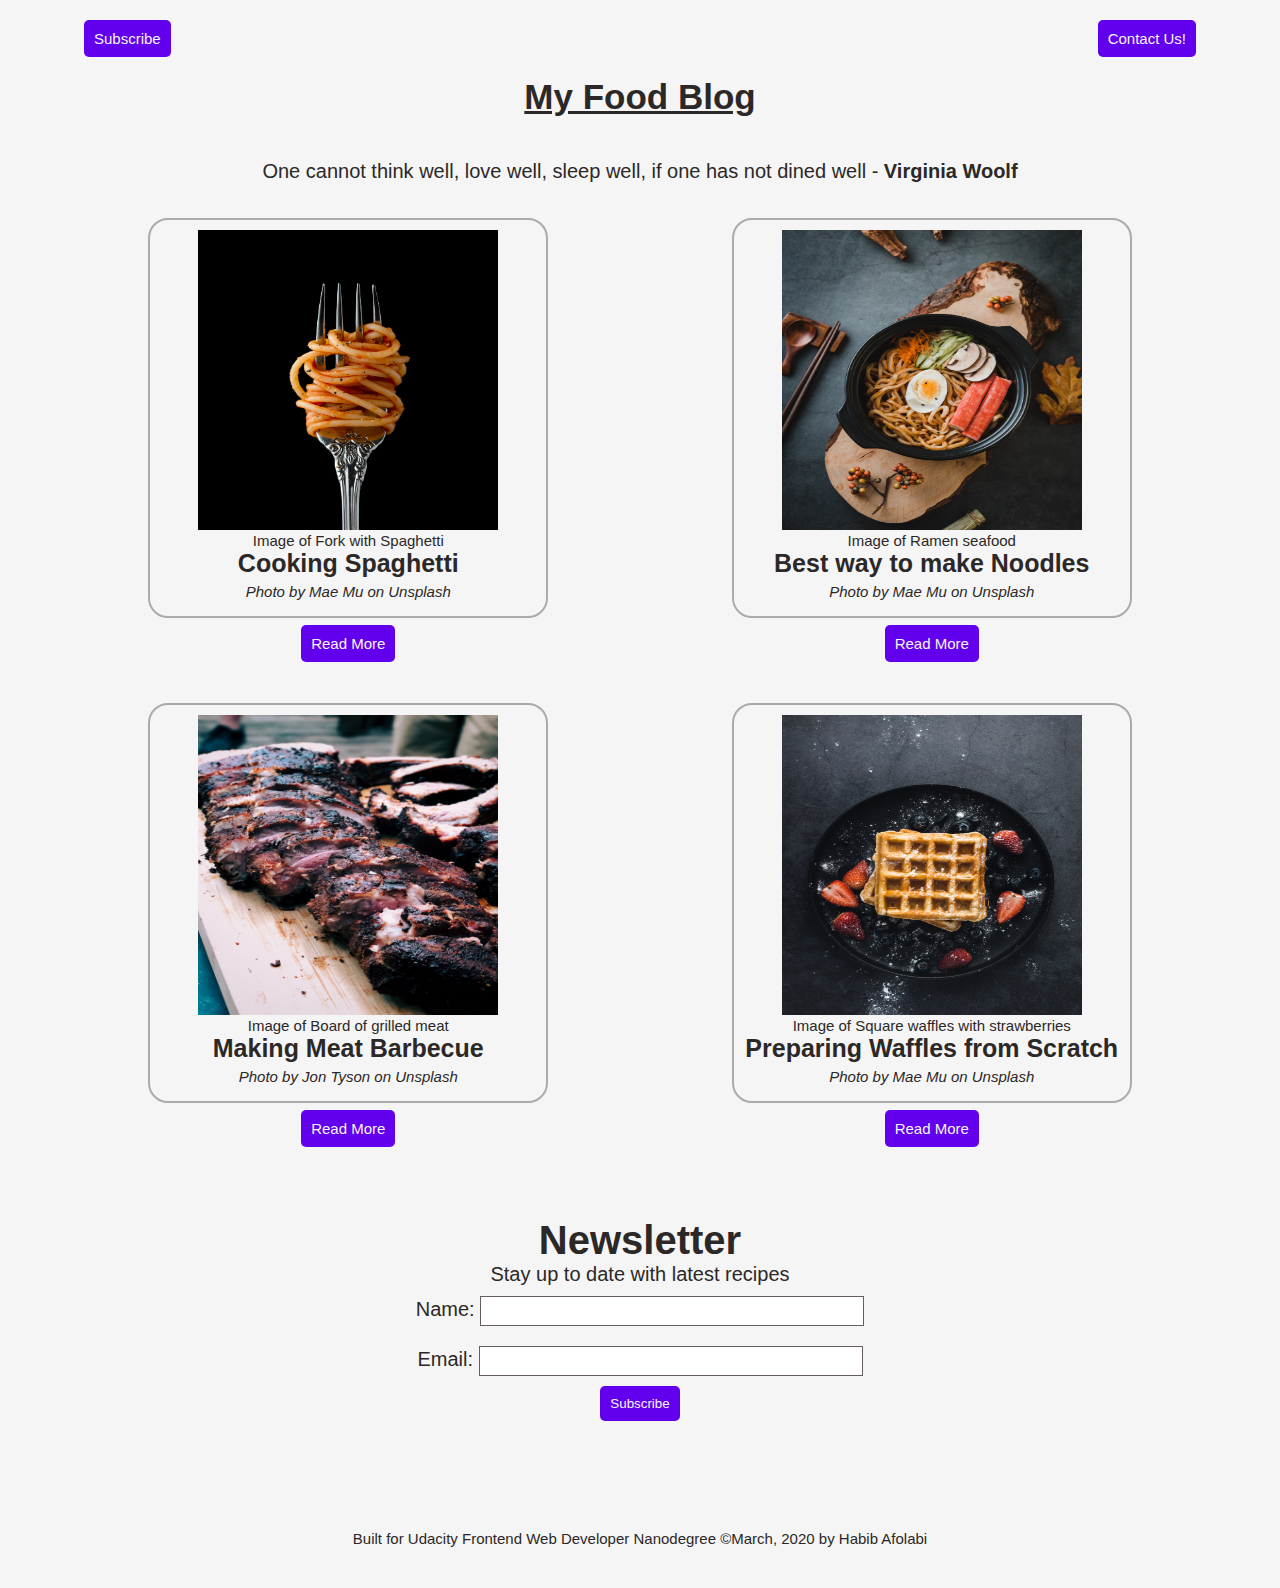
<file: index.html>
<!DOCTYPE html>
<html lang="en">

<head>
    <meta charset="UTF-8">
    <meta name="viewport" content="width=device-width, initial-scale=1.0">
    <title>Personal Blog Website - Home</title>
    <link rel="stylesheet" href="css/style.css">
</head>

<body>

    <div class="primary-grid">
        <header class="primary-grid-item-one">
            <nav role="navigation" class="nav-container">
                <a class="link" href="#subscribe">Subscribe</a>
                <a class="link" href="#">Contact Us!</a>
            </nav>
            <h1 class="blog-name">My Food Blog</h1>
        </header>

        <main role="main">
            <blockquote cite="https://www.goodreads.com/quotes/tag/food" class="quote">One cannot think well, love well, sleep well, if one has not dined well - <strong>Virginia Woolf</strong></blockquote>

            <div class="secondary-grid primary-grid-item-two">
                <section class="card secondary-grid-item-one">
                    <figure>
                        <img src="images/mae-mu-Pvclb-iHHYY-unsplash.jpg" alt="Fork with spaghetti">
                        <figcaption class="caption">Image of Fork with Spaghetti</figcaption>
                    </figure>
                    <h2>Cooking Spaghetti</h2>
                    <p><em>Photo by Mae Mu on Unsplash</em></p>
                    <a class="link" href="blog-post.html">Read More</a>
                </section>

                <section class="card secondary-grid-item-two">
                    <figure>
                        <img src="images/mae-mu-en4qp-aK1h4-unsplash.jpg" alt="Ramen seafood">
                        <figcaption class="caption ">Image of Ramen seafood</figcaption>
                    </figure>
                    <h2>Best way to make Noodles</h2>
                    <p><em>Photo by Mae Mu on Unsplash</em></p>
                    <a class="link" href="#">Read More</a>
                </section>

                <section class="card secondary-grid-item-three">
                    <figure>
                        <img src="images/jon-tyson-kctt4tL1dkE-unsplash.jpg" alt="Board of grilled meat">
                        <figcaption class="caption">Image of Board of grilled meat</figcaption>
                    </figure>
                    <h2>Making Meat Barbecue</h2>
                    <p><em>Photo by Jon Tyson on Unsplash</em></p>
                    <a class="link" href="">Read More</a>
                </section>

                <section class="card secondary-grid-item-four">
                    <figure>
                        <img src="images/mae-mu-1LPsUqjb_Jg-unsplash.jpg" alt="Square waffle with strawberries">
                        <figcaption class="caption">Image of Square waffles with strawberries</figcaption>
                    </figure>
                    <h2>Preparing Waffles from Scratch</h2>
                    <p><em>Photo by Mae Mu on Unsplash</em></p>
                    <a class="link" href="">Read More</a>
                </section>

                <section id="subscribe" class="form-container-home secondary-grid-item-five">
                    <h1>Newsletter</h1>
                    <p>Stay up to date with latest recipes</p>
                    <form action="">
                        <label for="name">Name:</label>
                        <input id="name" type="text" required>
                        <br>
                        <label for="email">Email:</label>
                        <input id="email" type="email" required>
                        <br>
                        <button type="submit">Subscribe</button>
                    </form>
                </section>
            </div>
        </main>

        <footer role="contentinfo" class="primary-grid-item-three">
            <p>Built for Udacity Frontend Web Developer Nanodegree &copy;March, 2020 by Habib Afolabi</p>
        </footer>

    </div>
</body>

</html>
</file>
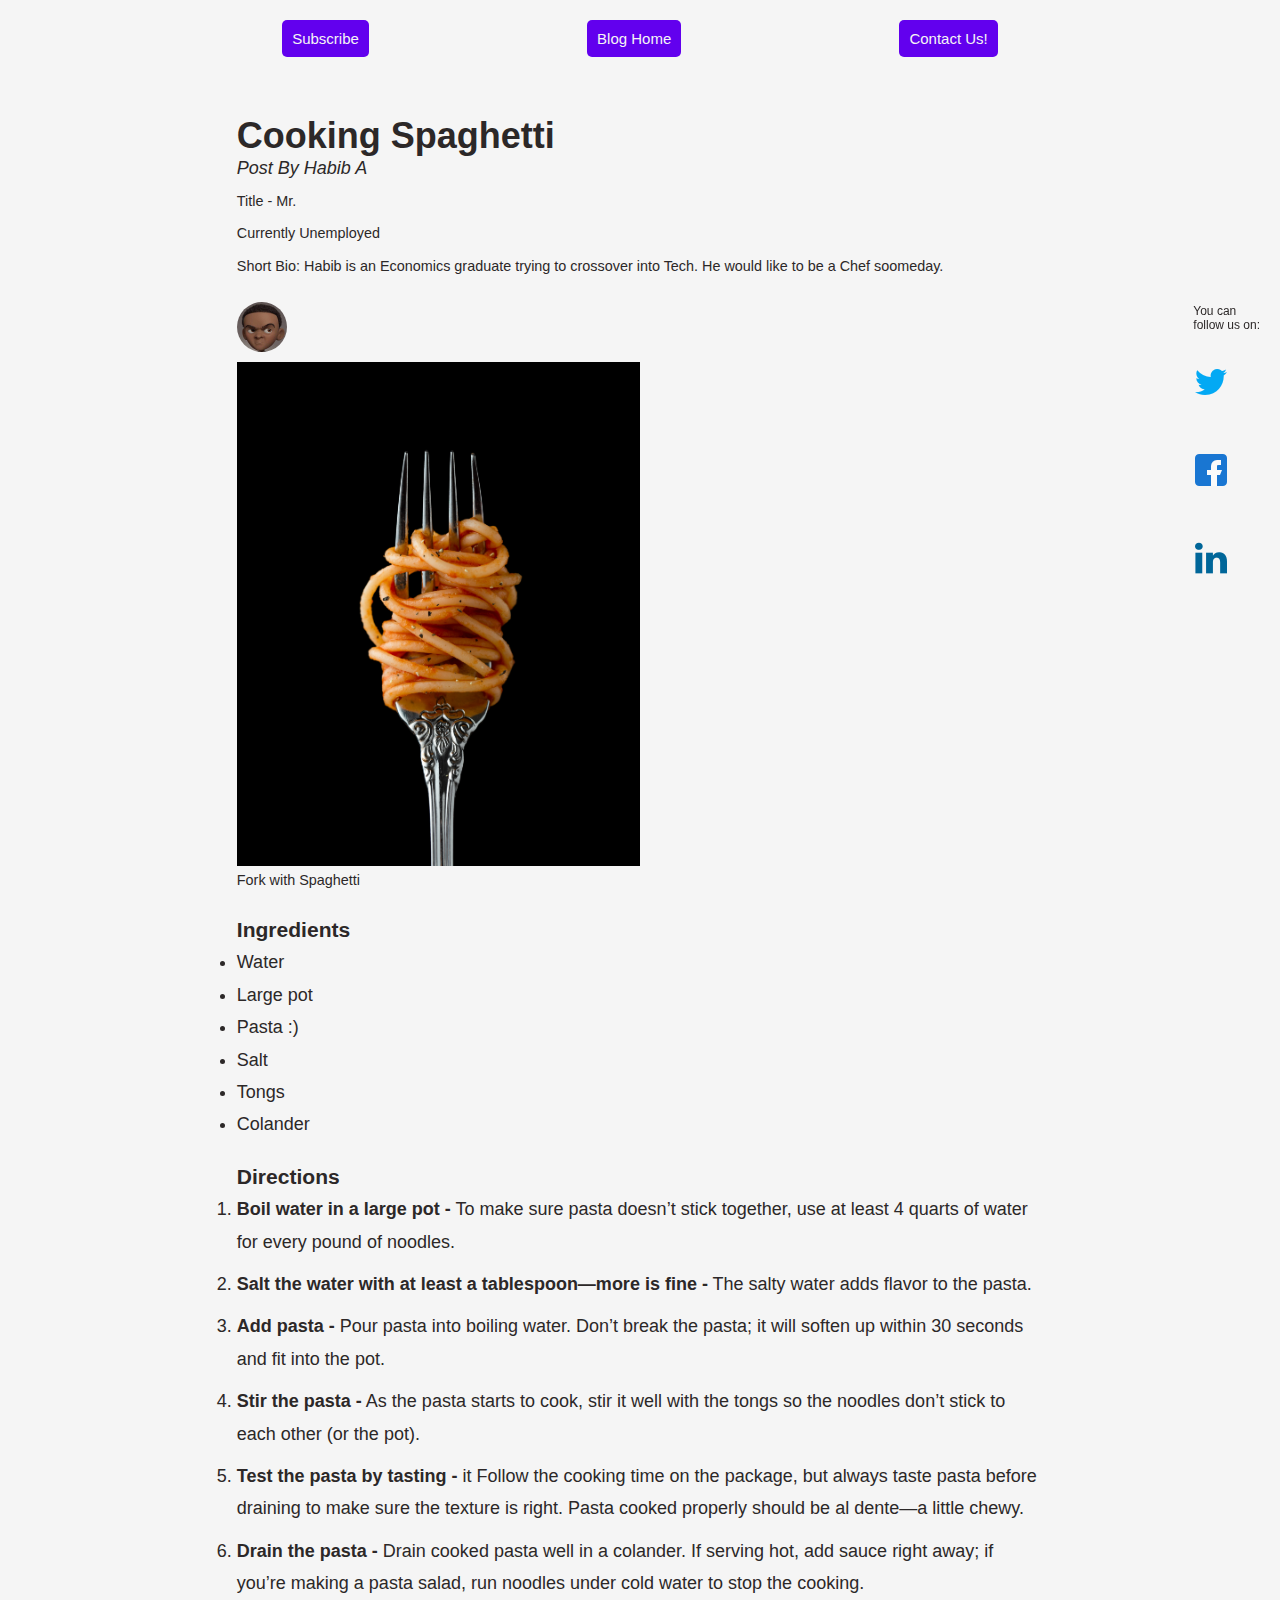
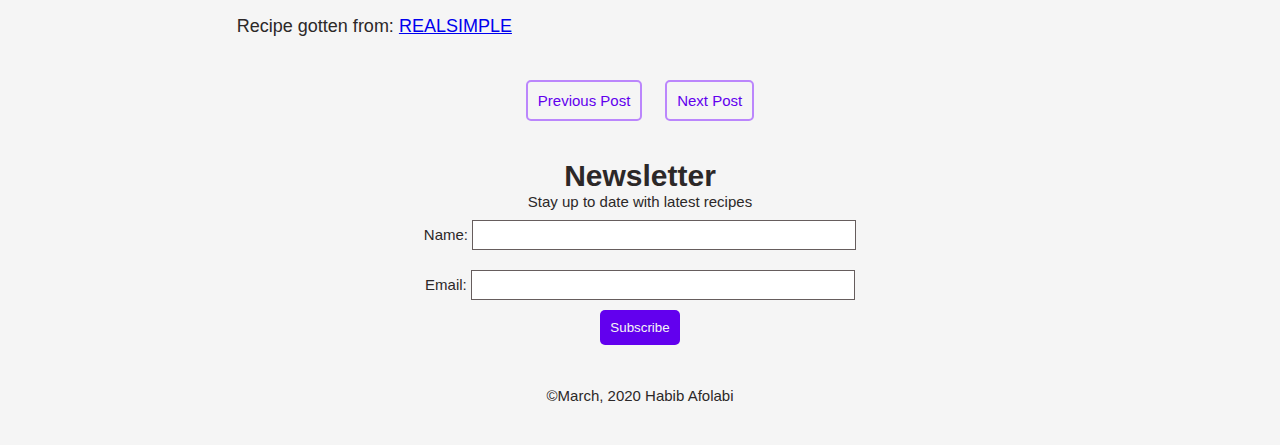
<file: blog-post.html>
<!DOCTYPE html>
<html lang="en">

<head>
    <meta charset="UTF-8">
    <meta name="viewport" content="width=device-width, initial-scale=1.0">
    <title>Personal Blog Website - Blog Post</title>
    <link rel="stylesheet" href="css/style.css">
</head>

<body>
    <div class="outer-grid-container">
        <header class="outer-grid-item-one">
            <nav role="navigation" class="nav-flex-cont">
                <a class="link" href="#subscribe">Subscribe</a>
                <a class="link" href="index.html">Blog Home</a>
                <a class="link" href="">Contact Us!</a>
            </nav>
        </header>

        <main role="main" class="outer-grid-item-two">
            <section class="profile">
                <h1>Cooking Spaghetti</h1>
                <h2><em>Post By Habib A</em></h2>
                <p>Title - Mr.</p>
                <p>Currently Unemployed</p>
                <p class="about">Short Bio: Habib is an Economics graduate trying to crossover into Tech. He would like to be a Chef soomeday.</p>
                <img class="avatar" src="images/IMG_20180713_023155_396.jpg" alt="Avatar of author">
                <figure>
                    <img class="food-image" src="images/mae-mu-Pvclb-iHHYY-unsplash.jpg" alt="Fork with spaghetti">
                    <figcaption class="caption-two">Fork with Spaghetti</figcaption>
                </figure>
            </section>

            <section class="ingredients">
                <h3>Ingredients</h3>
                <ul>
                    <li>Water</li>
                    <li>Large pot</li>
                    <li>Pasta :)</li>
                    <li>Salt</li>
                    <li>Tongs</li>
                    <li>Colander</li>
                </ul>
            </section>

            <section class="directions">
                <h3>Directions</h3>
                <ol>
                    <li><strong>Boil water in a large pot -</strong> To make sure pasta doesn’t stick together, use at least 4 quarts of water for every pound of noodles.</li>
                    <li><strong>Salt the water with at least a tablespoon—more is fine -</strong> The salty water adds flavor to the pasta.</li>
                    <li><strong>Add pasta -</strong> Pour pasta into boiling water. Don’t break the pasta; it will soften up within 30 seconds and fit into the pot.</li>
                    <li><strong>Stir the pasta -</strong> As the pasta starts to cook, stir it well with the tongs so the noodles don’t stick to each other (or the pot).</li>
                    <li><strong>Test the pasta by tasting -</strong> it Follow the cooking time on the package, but always taste pasta before draining to make sure the texture is right. Pasta cooked properly should be al dente—a little chewy.</li>
                    <li><strong>Drain the pasta -</strong> Drain cooked pasta well in a colander. If serving hot, add sauce right away; if you’re making a pasta salad, run noodles under cold water to stop the cooking.
                    </li>
                </ol>
                <p>Recipe gotten from: <a href="https://www.realsimple.com/food-recipes/cooking-tips-techniques/cooking/cook-pasta">REALSIMPLE</a></p>
            </section>

            <section class="posts">
                <a href="">Previous Post</a>
                <a href="">Next Post</a>
            </section>

            <section id="subscribe" class="form-container-post">
                <h1>Newsletter</h1>
                <p>Stay up to date with latest recipes</p>
                <form action="">
                    <label for="name">Name:</label>
                    <input id="name" type="text" required>
                    <br>
                    <label for="email">Email:</label>
                    <input id="email" type="email" required>
                    <br>
                    <button type="submit">Subscribe</button>
                </form>
            </section>
        </main>

        <aside role="complementary" class="outer-grid-item-three">
            <p>You can
                <br>follow us on:</p>
            <a href=""><img src="icons/twitter.png" alt="Twitter logo"></a>
            <a href=""><img src="icons/facebook.png" alt="Facebook logo"></a>
            <a href=""><img src="icons/linkedin.png" alt="Linkedin logo"></a>
        </aside>

        <footer role="contentinfo" class="outer-grid-item-four">&copy;March, 2020 Habib Afolabi</footer>

    </div>
</body>

</html>
</file>
<file: css/style.css>
@import url("blog-homepage.css");
@import url("blog-post.css");
@import url("media-queries.css");
</file>
